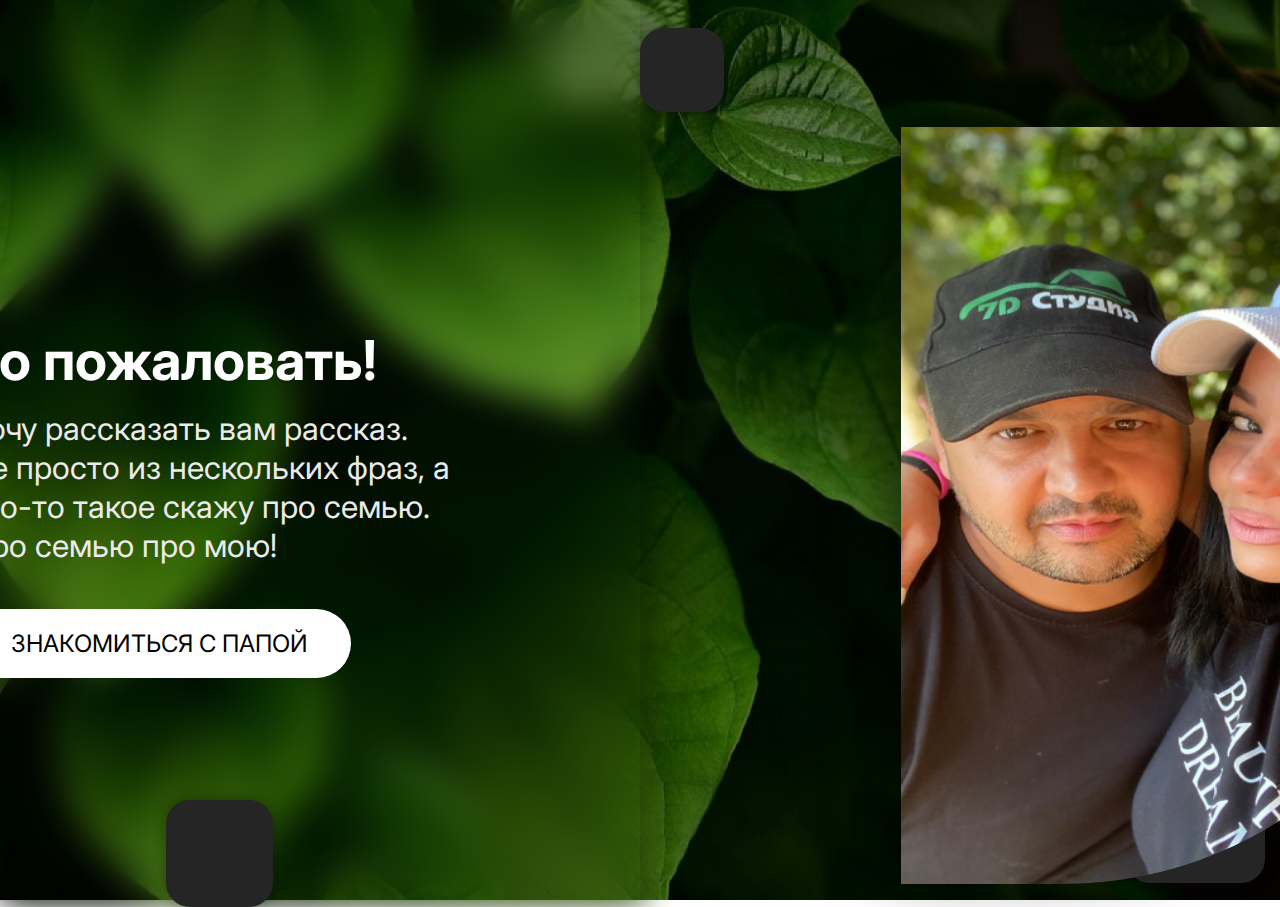
<file: index.html>
<!DOCTYPE html>
<html lang="en">
<head>
    <meta charset="UTF-8">
    <meta http-equiv="X-UA-Compatible" content="IE=edge">
    <meta name="viewport" content="width=device-width, initial-scale=1.0">

    <!-- fonts -->
    <link rel="preconnect" href="https://fonts.googleapis.com">
    <link rel="preconnect" href="https://fonts.gstatic.com" crossorigin>
    <link href="https://fonts.googleapis.com/css2?family=Inter:wght@400;500;700&display=swap" rel="stylesheet">
    <!-- fonts -->

    <!-- style -->
    <link rel="stylesheet" href="css\style.css">
    <title>Дутчак</title>
</head>
<body>
    <header class="header">
        <svg version="1.1" xmlns="http://www.w3.org/2000/svg">
            <filter id="blur">
                <feGaussianBlur stdDevation="6"></feGaussianBlur>
            </filter>
        </svg>
        <div class="menu-block">
                <div class="name-link">
                    <a href="fatger.html">Дутчак Александр <img class="arrows-one" src="img\Polygon 1.svg" alt=""></a>
                    <a href="mom.html">Дутчак Евгения <img class="arrows-one" src="img\Polygon 1.svg" alt=""></a>
                    <a href="nikita.html">Дутчак Никита <img class="arrows-one" src="img\Polygon 1.svg" alt=""></a>
                    <a href="maks.html">Дутчак Максим <img class="arrows-one" src="img\Polygon 1.svg" alt=""></a>
                    <a href="valeria.html">Дутчак Валерия <img class="arrows-one" src="img\Polygon 1.svg" alt=""></a>
                </div>
        </div>
        <div class="block">
            <div class="block__black">
                    <div class="width-block">
                        <div class="text">
                            <div class="menu__burger">
                                <span></span>
                            </div>

                            <h1 class="animate-title">Добро пожаловать!</h1>
                            <p class="animate-dis">Хочу рассказать вам рассказ.<br>
                                Не просто из нескольких фраз, а<br> что-то такое скажу про семью.<br>
                                Про семью про мою! 
                                </p>
                            <a href="fatger.html" class="familt-link">знакомиться с папой</a>
                        </div>
                    </div>
            </div>
        </div>
        <div class="container">
            <div class="img-block">
                <div class="img-block__img">
                    <div class="box-image">
                        <img src="img\2022-08-22_08-24-44.png" alt="">
                    </div>
                    <div class="box-image">
                        <img src="img\2022-08-24_09-36-31.png" alt="">
                    </div>
                    <div class="box-image">
                        <img src="img\2022-08-22_08-24-23.png" alt="">
                    </div>
                    <div class="box-image">
                        <img src="img\2022-08-22_08-25-11.png" alt="">
                    </div>
                    <div class="box-image">
                        <img src="img\2022-08-24_09-37-32.png" alt="">
                    </div>
                </div>
            </div>
        </div>
        <div class="animashion-figur">
            <div class="figure-one figure"></div>
            <div class="figure-two figure"></div>
            <div class="figure-three figure"></div>
        </div>
    </header>

    <script src="js\jquery-3.6.0.min.js"></script>

    <script src="js\slick.min.js"></script>
    
    <script src="js\main.js"></script>
</body>
</html>
</file>
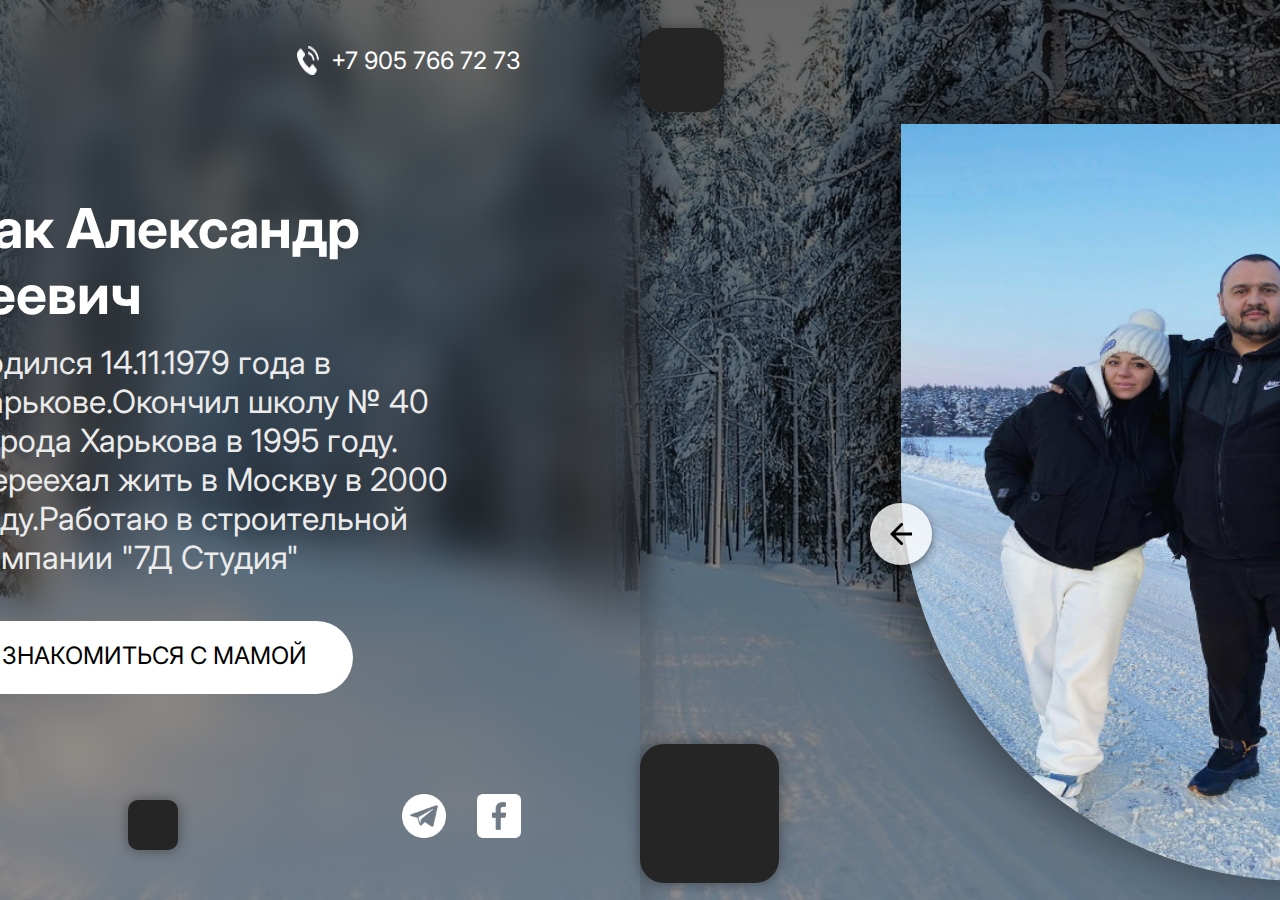
<file: fatger.html>
<!DOCTYPE html>
<html lang="en">
<head>
    <meta charset="UTF-8">
    <meta http-equiv="X-UA-Compatible" content="IE=edge">
    <meta name="viewport" content="width=device-width, initial-scale=1.0">

    <!-- fonts -->
    <link rel="preconnect" href="https://fonts.googleapis.com">
    <link rel="preconnect" href="https://fonts.gstatic.com" crossorigin>
    <link href="https://fonts.googleapis.com/css2?family=Inter:wght@400;500;700&display=swap" rel="stylesheet">
    <!-- fonts -->

    <!-- style -->
    <link rel="stylesheet" href="css\style.css">
    <link rel="stylesheet" href="css\fatger.css">
    <title>Дутчак Александр</title>
</head>
<body>
    <header class="header">
        <svg version="1.1" xmlns="http://www.w3.org/2000/svg">
            <filter id="blur">
                <feGaussianBlur stdDevation="6"></feGaussianBlur>
            </filter>
        </svg>
        <div class="menu-block">
                <div class="name-link">
                    <a href="fatger.html">Дутчак Александр <img class="arrows-one" src="img\Polygon 1.svg" alt=""></a>
                    <a href="mom.html">Дутчак Евгения <img class="arrows-one" src="img\Polygon 1.svg" alt=""></a>
                    <a href="nikita.html">Дутчак Никита <img class="arrows-one" src="img\Polygon 1.svg" alt=""></a>
                    <a href="maks.html">Дутчак Максим <img class="arrows-one" src="img\Polygon 1.svg" alt=""></a>
                    <a href="valeria.html">Дутчак Валерия <img class="arrows-one" src="img\Polygon 1.svg" alt=""></a>
                </div>
        </div>
        <div class="block">

            <div class="block__black">
                    <div class="width-block">
                        <div class="text">
                            <div class="menu__burger">
                                <span></span>
                            </div>
                            <a href="tel:+79057667273" class="link-number">
                                <img src="img\иконка.png" alt="">
                                +7 905 766 72 73
                            </a>
                            <h1 class="animate-title">Дутчак Александр Сергеевич</h1>
                            <p class="animate-dis">родился 14.11.1979 года в Харькове.Окончил школу № 40 города Харькова в 1995 году. Переехал жить в Москву в 2000 году.Работаю в строительной компании "7Д Студия"
                                </p>
                                <div class="button-link">
                                    <a href="index.html" class="familt-arrow"><img src="img\Arrow 2.png" alt=""></a>
                                    <a href="mom.html" class="familt-link">знакомиться с мамой</a>
                                </div>
                                <div class="massanger-box">
                                    <a href="#" class="tellegram" target="_blank"><img src="img\телеграмммм.svg" alt=""></a>
                                    <a href="#" class="face" target="_blank"><img src="img\фейсбук.svg" alt=""></a>
                                </div>
                            
                        </div>
                    </div>
            </div>
        </div>
        <div class="container">
            <div class="img-block">
                <div class="img-block__father ">
                    <div class="box-image">
                        <img src="img\2022-08-22_08-23-29.png" alt="">
                    </div>
                    <div class="box-image">
                        <img src="img\2022-08-24_09-36-13.png" alt="">
                    </div>
                    <div class="box-image">
                        <img src="img\2022-08-24_09-35-48.png" alt="">
                    </div>
                    <div class="box-image">
                        <img src="img\2022-08-24_09-36-31.png" alt="">
                    </div>
                    <div class="box-image">
                        <img src="img\2022-08-24_09-36-54.png" alt="">
                    </div>
                </div>
            </div>
        </div>
        <div class="animashion-figur">
            <div class="figure-one figure"></div>
            <div class="figure-two figure"></div>
            <div class="figure-three figure"></div>
        </div>
    </header>

    <script src="js\jquery-3.6.0.min.js"></script>

    <script src="js\slick.min.js"></script>
    
    <script src="js\main.js"></script>
</body>
</html>
</file>
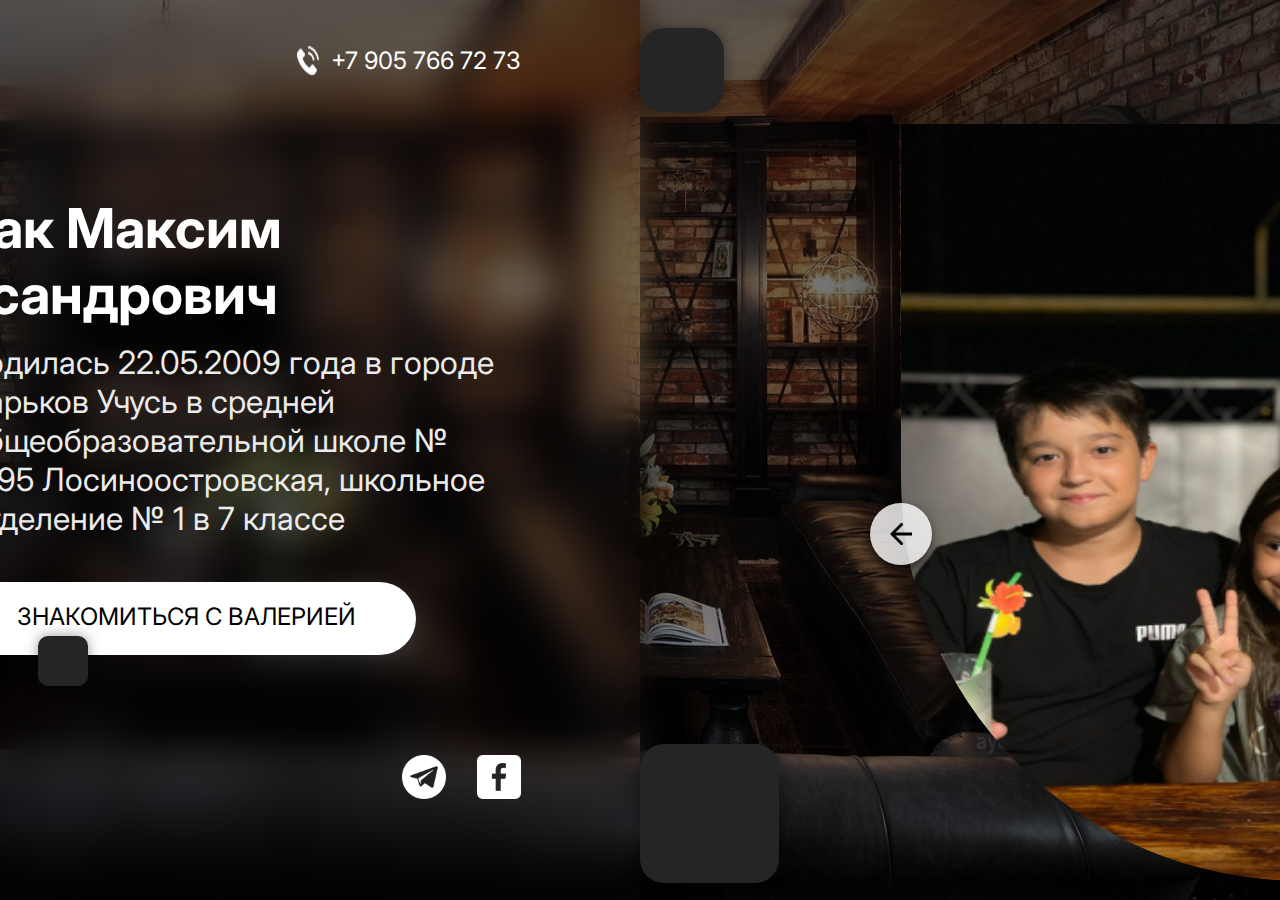
<file: maks.html>
<!DOCTYPE html>
<html lang="en">
<head>
    <meta charset="UTF-8">
    <meta http-equiv="X-UA-Compatible" content="IE=edge">
    <meta name="viewport" content="width=device-width, initial-scale=1.0">

    <!-- fonts в-->
    <link rel="preconnect" href="https://fonts.googleapis.com">
    <link rel="preconnect" href="https://fonts.gstatic.com" crossorigin>
    <link href="https://fonts.googleapis.com/css2?family=Inter:wght@400;500;700&display=swap" rel="stylesheet">
    <!-- fonts -->

    <!-- style -->
    
    <link rel="stylesheet" href="css\style.css">
    <link rel="stylesheet" href="css\fatger.css">
    <link rel="stylesheet" href="css\nikita.css">
    <link rel="stylesheet" href="css\maks.css">
    <title>Максим</title>
</head>
<body>
    <header class="header">

        <svg version="1.1" xmlns="http://www.w3.org/2000/svg">
            <filter id="blur">
                <feGaussianBlur stdDevation="6"></feGaussianBlur>
            </filter>
        </svg>
        <div class="menu-block">
                <div class="name-link">
                    <a href="fatger.html">Дутчак Александр <img class="arrows-one" src="img\Polygon 1.svg" alt=""></a>
                    <a href="mom.html">Дутчак Евгения <img class="arrows-one" src="img\Polygon 1.svg" alt=""></a>
                    <a href="nikita.html">Дутчак Никита <img class="arrows-one" src="img\Polygon 1.svg" alt=""></a>
                    <a href="maks.html">Дутчак Максим <img class="arrows-one" src="img\Polygon 1.svg" alt=""></a>
                    <a href="valeria.html">Дутчак Валерия <img class="arrows-one" src="img\Polygon 1.svg" alt=""></a>
                </div>
        </div>
        <div class="block">
            <div class="block__black">
                    <div class="width-block">
                        <div class="text">
                            <div class="menu__burger">
                                <span></span>
                            </div>
                            <a href="tel:+79057667273" class="link-number">
                                <img src="img\иконка.png" alt="">
                                +7 905 766 72 73
                            </a>
                            <h1 class="animate-title">Дутчак Максим Александрович</h1>
                            <p class="animate-dis">родилась 22.05.2009 года
                                в городе Харьков
                                Учусь в средней общеобразовательной школе № 1795 Лосиноостровская, школьное отделение № 1
                                в 7 классе
                                </p>
                                <div class="button-link">
                                    <a href="nikita.html" class="familt-arrow"><img src="img\Arrow 2.png" alt=""></a>
                                    <a href="valeria.html" class="familt-link">знакомиться с валерией</a>
                                </div>
                                <div class="massanger-box">
                                    <a href="#" class="tellegram" target="_blank"><img src="img\телеграмммм.svg" alt=""></a>
                                    <a href="#" class="face" target="_blank"><img src="img\фейсбук.svg" alt=""></a>
                                </div>
                            
                        </div>
                    </div>
            </div>

        </div>
        <div class="container">
            <div class="img-block">
                <div class="img-block__father ">
                    <div class="box-image">
                        <img src="img\2022-08-27_03-56-22.png" alt="">
                    </div>
                    <div class="box-image">
                        <img src="img\2022-08-22_10-35-26.png" alt="">
                    </div>
                    <div class="box-image">
                        <img src="img\2022-08-27_03-56-20.png" alt="">
                    </div>
                    <div class="box-image">
                        <img src="img\2022-08-27_03-57-30.png" alt="">
                    </div>
                    <div class="box-image">
                        <img src="img\2022-08-27_03-56-56.png" alt="">
                    </div>
                </div>
            </div>
        </div>
        <div class="animashion-figur">
            <div class="figure-one figure"></div>
            <div class="figure-two figure"></div>
            <div class="figure-three figure"></div>
        </div>
    </header>

    <script src="js\jquery-3.6.0.min.js"></script>

    <script src="js\slick.min.js"></script>
    
    <script src="js\main.js"></script>
</body>
</html>
</file>
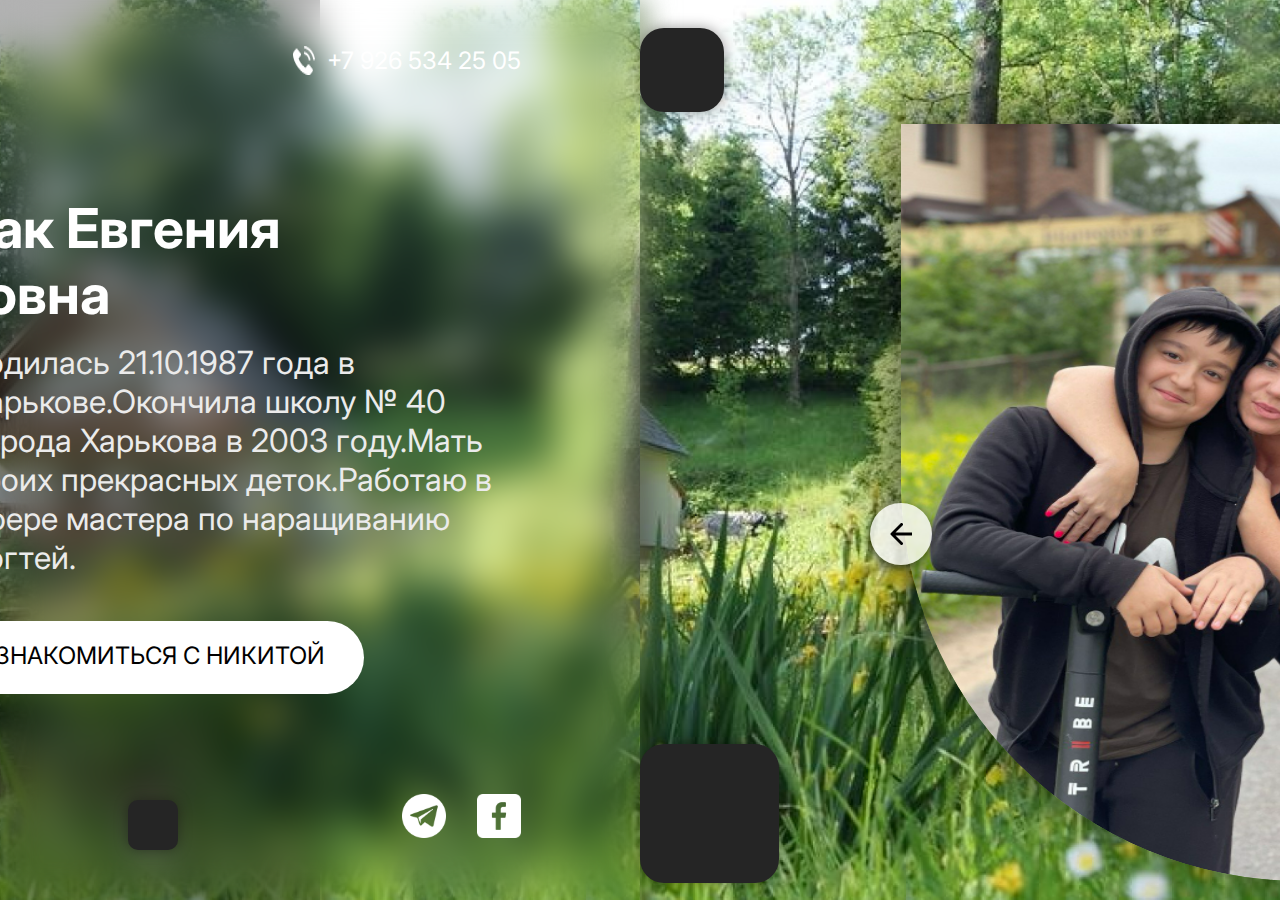
<file: mom.html>
<!DOCTYPE html>
<html lang="en">
<head>
    <meta charset="UTF-8">
    <meta http-equiv="X-UA-Compatible" content="IE=edge">
    <meta name="viewport" content="width=device-width, initial-scale=1.0">

    <!-- fonts -->
    <link rel="preconnect" href="https://fonts.googleapis.com">
    <link rel="preconnect" href="https://fonts.gstatic.com" crossorigin>
    <link href="https://fonts.googleapis.com/css2?family=Inter:wght@400;500;700&display=swap" rel="stylesheet">
    <!-- fonts -->

    <!-- style -->
    <link rel="stylesheet" href="css\mom.css">
    <link rel="stylesheet" href="css\style.css">
    <link rel="stylesheet" href="css\fatger.css">
    <title>Евгения Олеговна</title>
</head>
<body>
    <header class="header">

        <svg version="1.1" xmlns="http://www.w3.org/2000/svg">
            <filter id="blur">
                <feGaussianBlur stdDevation="6"></feGaussianBlur>
            </filter>
        </svg>
        <div class="menu-block">
                <div class="name-link">
                    <a href="fatger.html">Дутчак Александр <img class="arrows-one" src="img\Polygon 1.svg" alt=""></a>
                    <a href="mom.html">Дутчак Евгения <img class="arrows-one" src="img\Polygon 1.svg" alt=""></a>
                    <a href="nikita.html">Дутчак Никита <img class="arrows-one" src="img\Polygon 1.svg" alt=""></a>
                    <a href="maks.html">Дутчак Максим <img class="arrows-one" src="img\Polygon 1.svg" alt=""></a>
                    <a href="valeria.html">Дутчак Валерия <img class="arrows-one" src="img\Polygon 1.svg" alt=""></a>
                </div>
        </div>
        <div class="block">
            <div class="block__black">
                    <div class="width-block">
                        <div class="text">
                            <div class="menu__burger">
                                <span></span>
                            </div>
                            <a href="tel:+79265342505" class="link-number">
                                <img src="img\иконка.png" alt="">
                                +7 926 534 25 05
                            </a>
                            <h1 class="animate-title">Дутчак Евгения Олеговна</h1>
                            <p class="animate-dis">родилась 21.10.1987 года в Харькове.Окончила школу № 40 города Харькова в 2003 году.Мать троих прекрасных деток.Работаю в сфере мастера по наращиванию ногтей.
                                </p>
                                <div class="button-link">
                                    <a href="fatger.html" class="familt-arrow"><img src="img\Arrow 2.png" alt=""></a>
                                    <a href="nikita.html" class="familt-link">знакомиться с никитой</a>
                                </div>
                                <div class="massanger-box">
                                    <a href="#" class="tellegram" target="_blank"><img src="img\телеграмммм.svg" alt=""></a>
                                    <a href="#" class="face" target="_blank"><img src="img\фейсбук.svg" alt=""></a>
                                </div>
                            
                        </div>
                    </div>
            </div>

        </div>
        <div class="container">
            <div class="img-block">
                <div class="img-block__father ">
                    <div class="box-image">
                        <img src="img\2022-08-22_10-35-26.png" alt="">
                    </div>
                    <div class="box-image">
                        <img src="img\2022-08-22_08-24-04.png" alt="">
                    </div>
                    <div class="box-image">
                        <img src="img\2022-08-22_08-24-23.png" alt="">
                    </div>
                    <div class="box-image">
                        <img src="img\2022-08-24_09-35-48.png" alt="">
                    </div>
                    <div class="box-image">
                        <img src="img\2022-08-22_08-24-44.png" alt="">
                    </div>
                </div>
            </div>
        </div>
        <div class="animashion-figur">
            <div class="figure-one figure"></div>
            <div class="figure-two figure"></div>
            <div class="figure-three figure"></div>
        </div>
    </header>

    <script src="js\jquery-3.6.0.min.js"></script>

    <script src="js\slick.min.js"></script>
    
    <script src="js\main.js"></script>
</body>
</html>
</file>
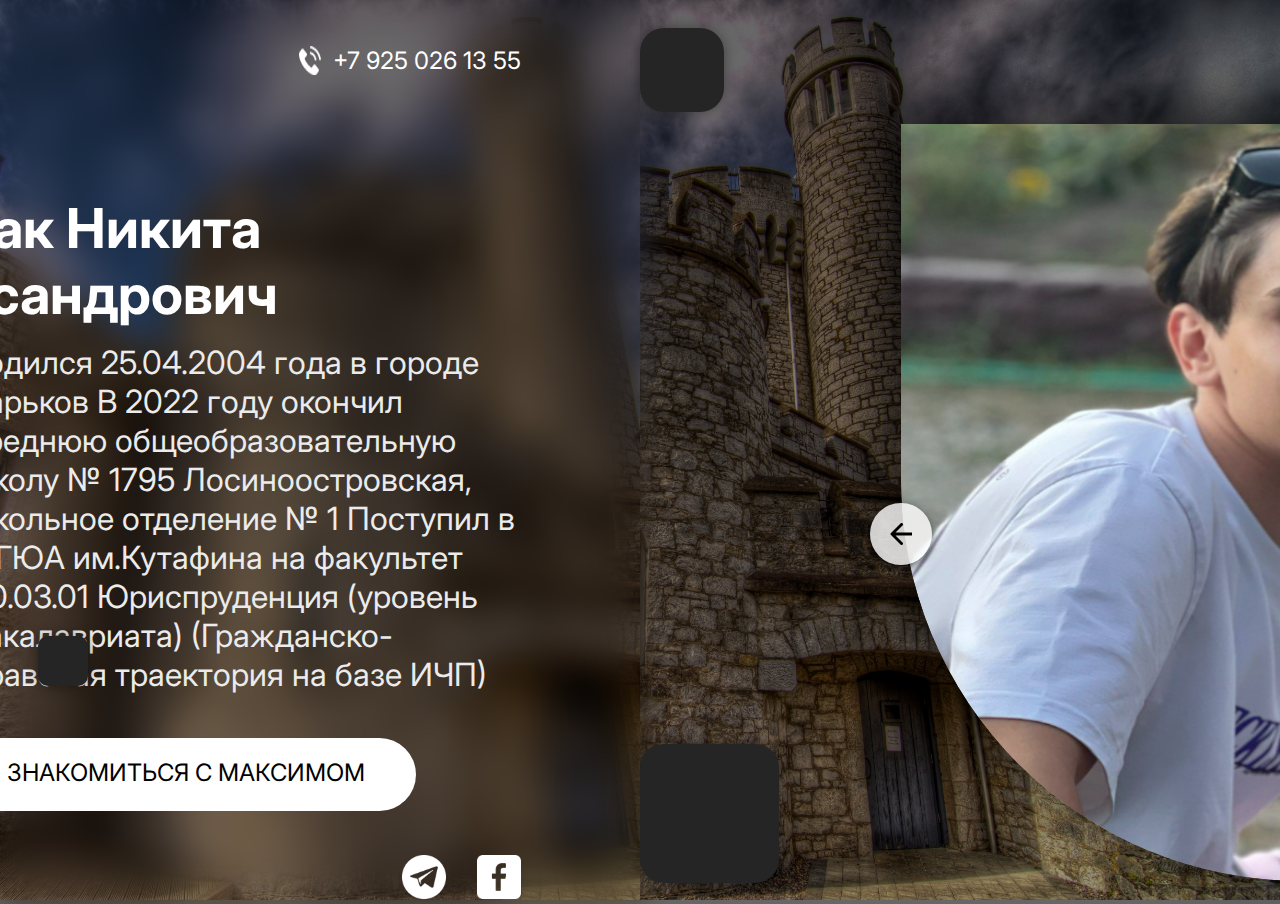
<file: nikita.html>
<!DOCTYPE html>
<html lang="en">
<head>
    <meta charset="UTF-8">
    <meta http-equiv="X-UA-Compatible" content="IE=edge">
    <meta name="viewport" content="width=device-width, initial-scale=1.0">

    <!-- fonts -->
    <link rel="preconnect" href="https://fonts.googleapis.com">
    <link rel="preconnect" href="https://fonts.gstatic.com" crossorigin>
    <link href="https://fonts.googleapis.com/css2?family=Inter:wght@400;500;700&display=swap" rel="stylesheet">
    <!-- fonts -->

    <!-- style -->
    
    <link rel="stylesheet" href="css\style.css">
    <link rel="stylesheet" href="css\fatger.css">
    <link rel="stylesheet" href="css\nikita.css">
    <title>Никита</title>
</head>
<body>
    <header class="header">

        <svg version="1.1" xmlns="http://www.w3.org/2000/svg">
            <filter id="blur">
                <feGaussianBlur stdDevation="6"></feGaussianBlur>
            </filter>
        </svg>
        <div class="menu-block">
                <div class="name-link">
                    <a href="fatger.html">Дутчак Александр <img class="arrows-one" src="img\Polygon 1.svg" alt=""></a>
                    <a href="mom.html">Дутчак Евгения <img class="arrows-one" src="img\Polygon 1.svg" alt=""></a>
                    <a href="nikita.html">Дутчак Никита <img class="arrows-one" src="img\Polygon 1.svg" alt=""></a>
                    <a href="maks.html">Дутчак Максим <img class="arrows-one" src="img\Polygon 1.svg" alt=""></a>
                    <a href="valeria.html">Дутчак Валерия <img class="arrows-one" src="img\Polygon 1.svg" alt=""></a>
                </div>
        </div>
        <div class="block">
            <div class="block__black">
                    <div class="width-block">
                        <div class="text">
                            <div class="menu__burger">
                                <span></span>
                            </div>
                            <a href="tel:+79250261355" class="link-number">
                                <img src="img\иконка.png" alt="">
                                +7 925 026 13 55
                            </a>
                            <h1 class="animate-title">Дутчак Никита Александрович</h1>
                            <p class="animate-dis">родился 25.04.2004 года
                                в городе Харьков
                                В 2022 году окончил среднюю общеобразовательную школу 
                                № 1795 Лосиноостровская, школьное отделение № 1
                                Поступил в МГЮА им.Кутафина на факультет 40.03.01 Юриспруденция (уровень бакалавриата) (Гражданско-правовая траектория на базе ИЧП)
                                </p>
                                <div class="button-link">
                                    <a href="mom.html" class="familt-arrow"><img src="img\Arrow 2.png" alt=""></a>
                                    <a href="maks.html" class="familt-link">знакомиться с максимом</a>
                                </div>
                                <div class="massanger-box">
                                    <a href="#" class="tellegram" target="_blank"><img src="img\телеграмммм.svg" alt=""></a>
                                    <a href="#" class="face" target="_blank"><img src="img\фейсбук.svg" alt=""></a>
                                </div>
                            
                        </div>
                    </div>
            </div>

        </div>
        <div class="container">
            <div class="img-block">
                <div class="img-block__father ">
                    <div class="box-image">
                        <img src="img\2022-08-27_03-22-26.png" alt="">
                    </div>
                    <div class="box-image">
                        <img src="img\2022-08-27_03-21-11.png" alt="">
                    </div>
                    <div class="box-image">
                        <img src="img\2022-08-27_03-22-06.png" alt="">
                    </div>
                    <div class="box-image">
                        <img src="img\2022-08-24_09-37-32.png" alt="">
                    </div>
                    <div class="box-image">
                        <img src="img\2022-08-27_03-21-46.png" alt="">
                    </div>
                </div>
            </div>
        </div>
        <div class="animashion-figur">
            <div class="figure-one figure"></div>
            <div class="figure-two figure"></div>
            <div class="figure-three figure"></div>
        </div>
    </header>

    <script src="js\jquery-3.6.0.min.js"></script>

    <script src="js\slick.min.js"></script>
    
    <script src="js\main.js"></script>
</body>
</html>
</file>
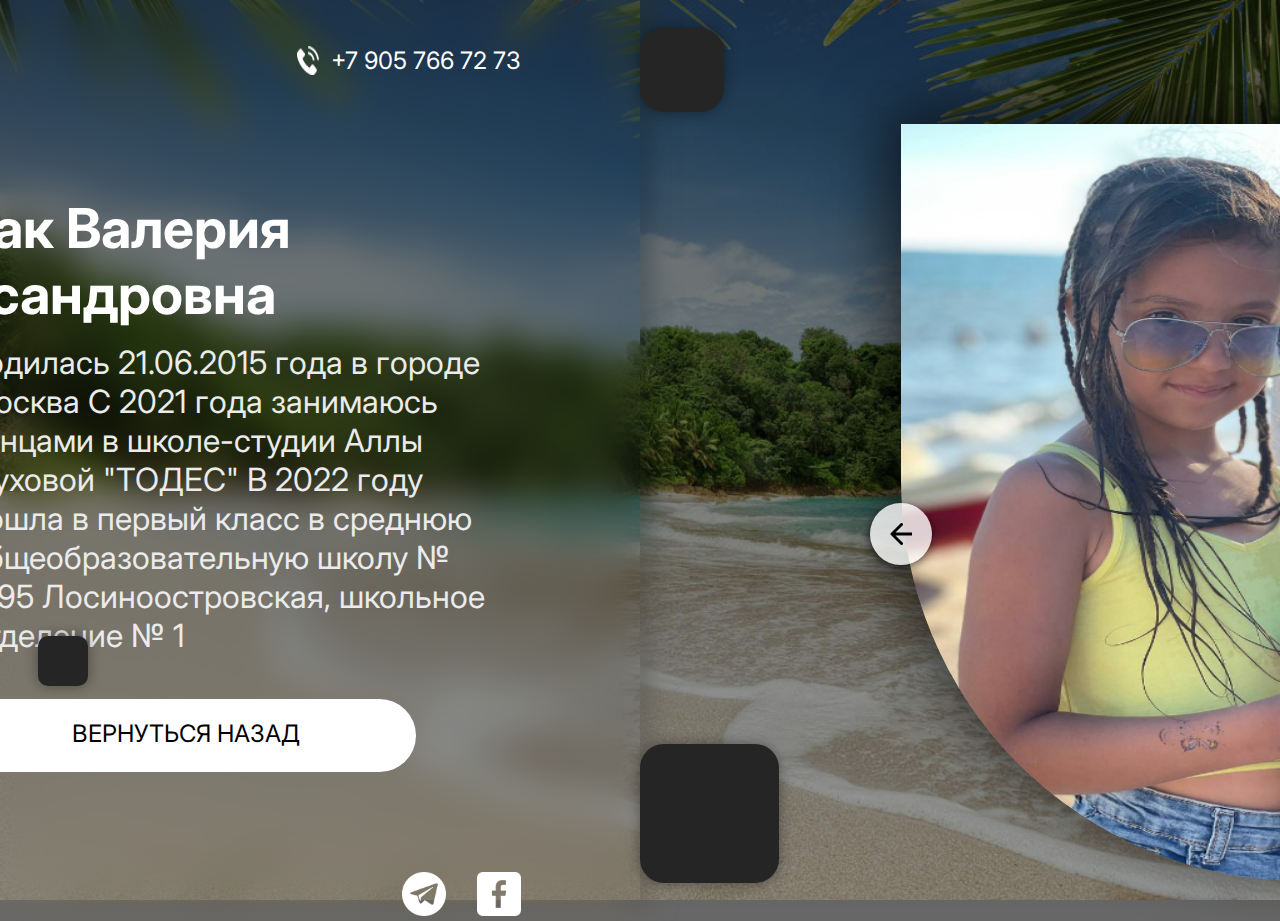
<file: valeria.html>
<!DOCTYPE html>
<html lang="en">
<head>
    <meta charset="UTF-8">
    <meta http-equiv="X-UA-Compatible" content="IE=edge">
    <meta name="viewport" content="width=device-width, initial-scale=1.0">

    <!-- fonts в-->
    <link rel="preconnect" href="https://fonts.googleapis.com">
    <link rel="preconnect" href="https://fonts.gstatic.com" crossorigin>
    <link href="https://fonts.googleapis.com/css2?family=Inter:wght@400;500;700&display=swap" rel="stylesheet">
    <!-- fonts -->

    <!-- style -->
    
    <link rel="stylesheet" href="css\style.css">
    <link rel="stylesheet" href="css\fatger.css">
    <link rel="stylesheet" href="css\nikita.css">
    <link rel="stylesheet" href="css\maks.css">
    <link rel="stylesheet" href="css\valeria.css">
    <title>Валерия</title>
</head>
<body>
    <header class="header">

        <svg version="1.1" xmlns="http://www.w3.org/2000/svg">
            <filter id="blur">
                <feGaussianBlur stdDevation="6"></feGaussianBlur>
            </filter>
        </svg>
        <div class="menu-block">
                <div class="name-link">
                    <a href="fatger.html">Дутчак Александр <img class="arrows-one" src="img\Polygon 1.svg" alt=""></a>
                    <a href="mom.html">Дутчак Евгения <img class="arrows-one" src="img\Polygon 1.svg" alt=""></a>
                    <a href="nikita.html">Дутчак Никита <img class="arrows-one" src="img\Polygon 1.svg" alt=""></a>
                    <a href="maks.html">Дутчак Максим <img class="arrows-one" src="img\Polygon 1.svg" alt=""></a>
                    <a href="valeria.html">Дутчак Валерия <img class="arrows-one" src="img\Polygon 1.svg" alt=""></a>
                </div>
        </div>
        <div class="block">
            <div class="block__black">
                    <div class="width-block">
                        <div class="text">
                            <div class="menu__burger">
                                <span></span>
                            </div>
                            <a href="tel:+79057667273" class="link-number">
                                <img src="img\иконка.png" alt="">
                                +7 905 766 72 73
                            </a>
                            <h1 class="animate-title">Дутчак Валерия Александровна</h1>
                            <p class="animate-dis">родилась 21.06.2015 года
                                в городе Москва
                                С 2021 года занимаюсь танцами в школе-студии
                                 Аллы Духовой  "ТОДЕС"
                                В 2022 году пошла в первый класс в среднюю общеобразовательную школу 
                                № 1795 Лосиноостровская, школьное отделение № 1
                                </p>
                                <div class="button-link">
                                    <a href="maks.html" class="familt-arrow"><img src="img\Arrow 2.png" alt=""></a>
                                    <a href="index.html" class="familt-link">Вернуться назад</a>
                                </div>
                                <div class="massanger-box">
                                    <a href="#" class="tellegram" target="_blank"><img src="img\телеграмммм.svg" alt=""></a>
                                    <a href="#" class="face" target="_blank"><img src="img\фейсбук.svg" alt=""></a>
                                </div>
                            
                        </div>
                    </div>
            </div>

        </div>
        <div class="container">
            <div class="img-block">
                <div class="img-block__father ">
                    <div class="box-image">
                        <img src="img\2022-08-27_04-33-12.png" alt="">
                    </div>
                    <div class="box-image">
                        <img src="img\2022-08-27_04-34-04.png" alt="">
                    </div>
                    <div class="box-image">
                        <img src="img\2022-08-27_04-33-28.png" alt="">
                    </div>
                    <div class="box-image">
                        <img src="img\2022-08-27_04-33-46.png" alt="">
                    </div>
                    <div class="box-image">
                        <img src="img\2022-08-27_04-38-34.png" alt="">
                    </div>
                </div>
            </div>
        </div>
        <div class="animashion-figur">
            <div class="figure-one figure"></div>
            <div class="figure-two figure"></div>
            <div class="figure-three figure"></div>
        </div>
    </header>

    <script src="js\jquery-3.6.0.min.js"></script>

    <script src="js\slick.min.js"></script>
    
    <script src="js\main.js"></script>
</body>
</html>
</file>
